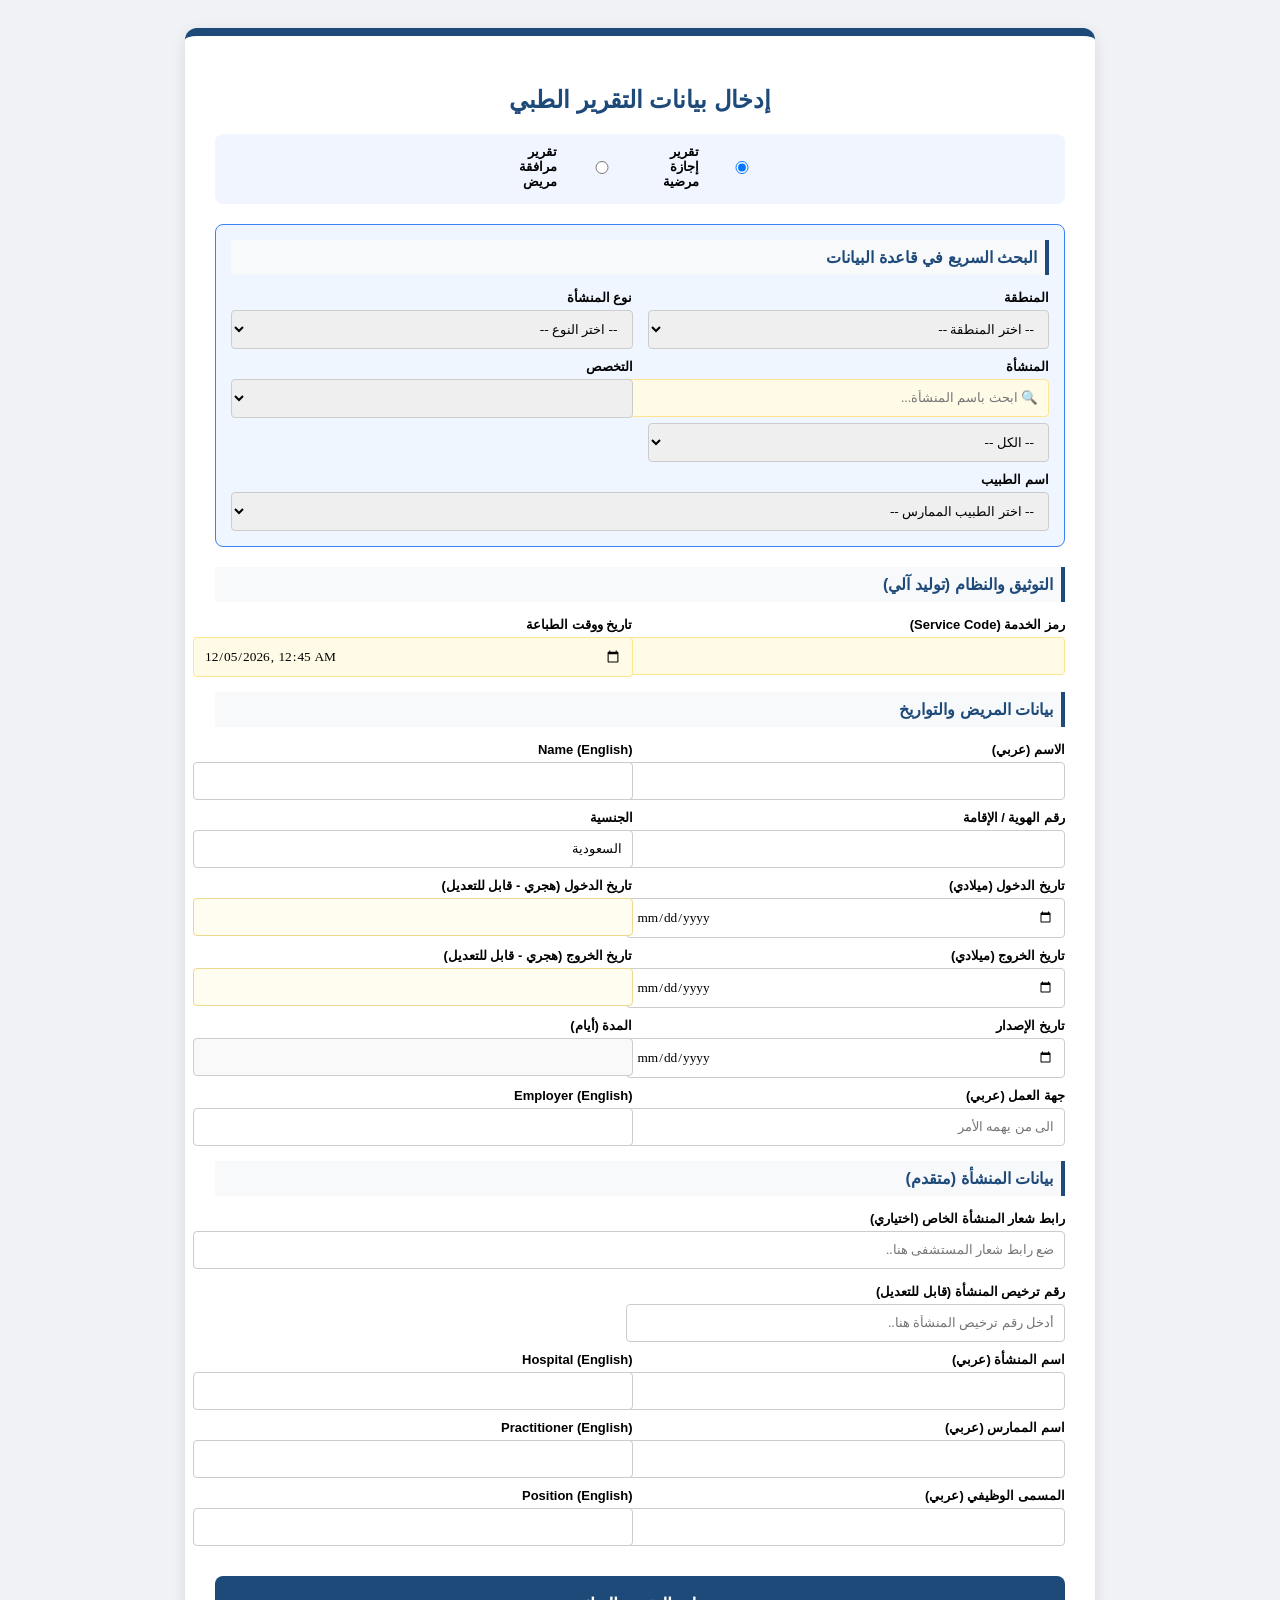
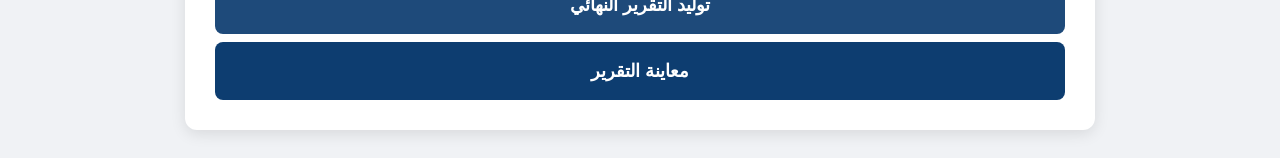
<file: public/medical/index.html>
<!doctype html>
<html lang="en">
<head>
  <meta charset="utf-8">
  <meta http-equiv="refresh" content="0; url=/MedicalReport.html">
  <title>Redirecting...</title>
</head>
<body>
  Redirecting to <a href="/MedicalReport.html">MedicalReport</a>
</body>
</html>
</file>
